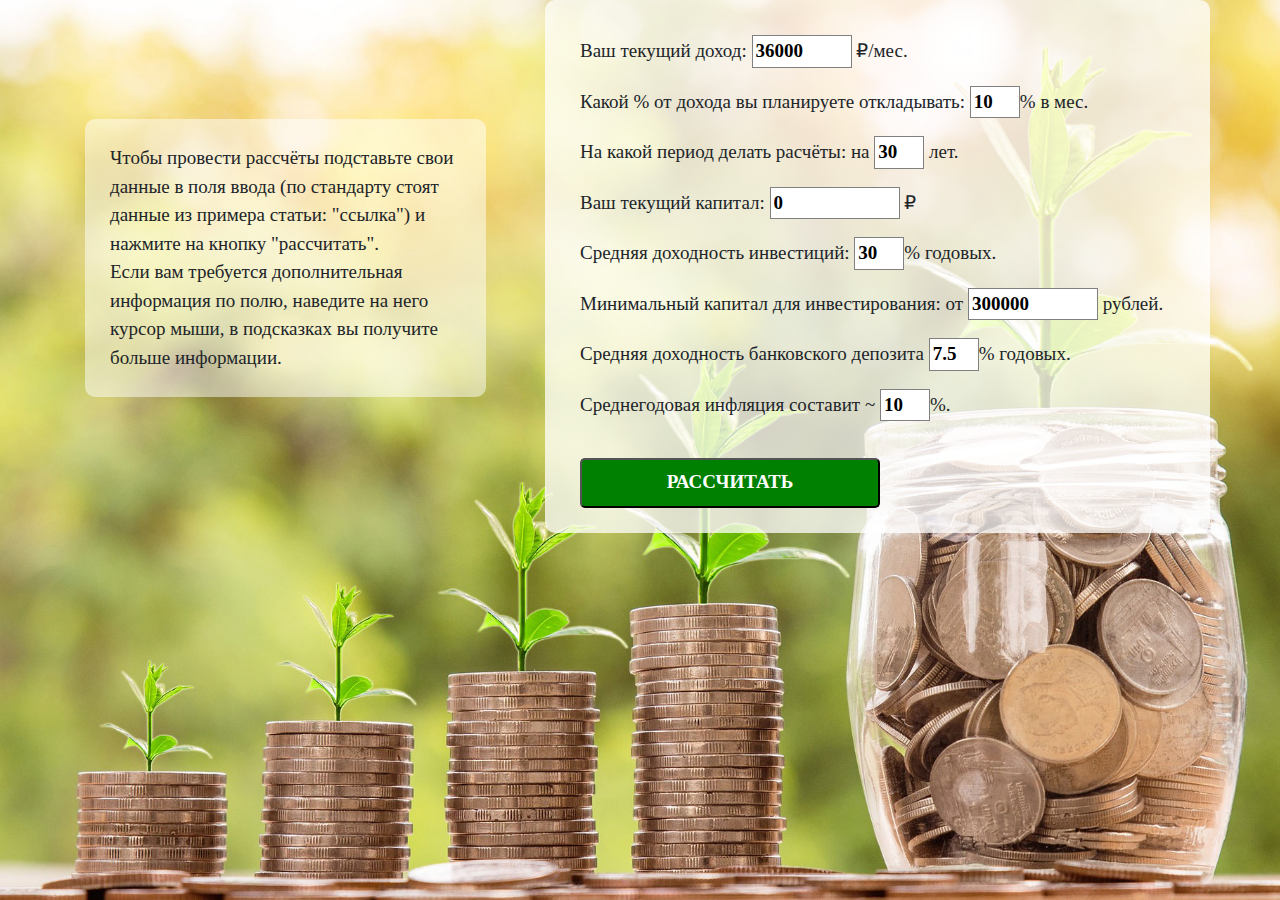
<file: index.html>
<!DOCTYPE html>
<html lang="en">
<head>
	<meta charset="UTF-8">
	<meta name="viewport" content="width=device-width, initial-scale=1, shrink-to-fit=no">
	<title>Счётчик сложных процентов</title>
	    <link rel="stylesheet" href="css/bootstrap.min.css">
	    <link rel="stylesheet" href="css/bootstrap-grid.min.css">
	    <link rel="stylesheet" href="css/style.css" >
</head>
	
<body>
	<div class="calc-wrap"><div class="container">
		
		
			<div class="glcontainer1">
				
				<!--<div>Сколько вы планируете откладывать каждый месяц (желательно е мнеее 10% от дохода): <br>
					<input type="number" value="3000" class="summa"> рублей. </div>-->
				<div class="row">
					<div class="opis col-lg-5">

						<p>Чтобы провести рассчёты подставьте свои данные  в поля ввода (по стандарту стоят данные из примера статьи: "ссылка") и нажмите на кнопку "рассчитать". 
							<br>Если вам требуется дополнительная информация по полю, наведите на него курсор мыши, в подсказках вы получите больше информации.</p>
					</div>
					<div class="calc col-lg-7">
						<div class="wrap-dohod" title="Ваш текущий (или прогнозируемый) среднемесячный доход."><label>Ваш текущий доход: 
							<input type="number" value="36000" class="dohod"> ₽/мес.</label>
						</div>
						<div class="wrap-procent" title="Какой процент от дохода вы планируете откладывать ежемесячно?  (Желательно не менее 10%)"><label >Какой % от дохода вы планируете откладывать: <input type="number" value="10" class="procent">% в мес.</label>
						</div>
						<div class="wrap-srok" title="Через какое время вы планируете полностью перейти на пассивный доход?"><label >На какой период делать расчёты:
							на <input type="number" value="30" class="srok"> лет. </label></div>
						<div class="wrap-cap1" title="Каким капиталом вы обладаете на данный момент?"><label >Ваш текущий капитал: 
								<input type="number" value="0" class="cap1"> ₽</label></div>
						<div class="wrap-invest_dohod" title="Под какой  процент(в среднем) вы планируете инвестировать свои деньги?"><label >Средняя доходность инвестиций: 
								<input type="number" value="30" class="invest_dohod">% годовых. </label></div>
						<div class="wrap-min_invest_cap" title="Обладая каким капиталом вы планируете заняться инвестициями?"><label >Минимальный капитал для инвестирования: от 
								<input type="number" value="300000" class="min_invest_cap" > рублей.</label></div>
						<div class="wrap-depozit_dohod" title='Какая средняя доходность по депозиту, на котором вы планируете держать свои деньги до начала инвестирования?'><label >Средняя доходность банковского депозита
								 <input type="number" value="7.5" class="depozit_dohod">% годовых. </label></div>
							 <div class="wrap-inv"> <label>Среднегодовая инфляция составит ~ 
							 		<input type="number" value="10" class="inv">%.</label>
							 </div>
						<br>
						<button class="slproc_btn">рассчитать</button>
					</div>
				</div>
		
			</div>
			<div class="glcontainer2">
				
				<p>Если вы, начиная с этого месяца, будете откладывать <b><span class="otv_summa">N</span> рублей</b> ежемесячно и начнёте инвестировать минимум под <b><span class="otv_proc">0</span>% </b>годовых (начиная с капитала в <b><span class="otv_min_invest_cap">N</span> рублей</b>), постоянно  реинвестируя проценты, то через <b><span class="otv_srok">0</span> лет </b>ваш капитал вырастит до ~ <b><span class="otv_cap1">ответ</span> рублей</b>, покупательная способность которого будет эквивалентна ~ <b><span class="otv_cap2">ответ</span> рублей </b>на сегодняшний день (если учитывать среднюю инфляцию в <b><span class="otv_inv">N</span>%</b>). <br> <br>

				Ваш ежемесячный пассивный доход составит <b><span class="otv_dohod1">ответ</span> рублей</b> (<b><span class="otv_dohod2">ответ</span> рублей </b>с учётом инфляции и необходимости реинвестирования). <br><br>
		
				Пассивный доход полностью перекроет текущий через <b><span class="col_let1">N</span> лет</b> (через <b><span class="col_let2">N</span> лет</b>, если учитывать инфляцию и необходимость реинвестирования).</p>
				<p>Терпения и успехов в реализации!</p>
				<div class="text-center">
					<button class="btn-echoras">Рассчитать ещё раз</button>
				</div>
				<div class="vk-wrap">
					<div class="row">
						<p class="col-lg-9">Если у вас есть вопросы по работе калькулятора, вам нужна помощь в составлении инвест. стратегии или вы хотите подробнее узнать об актуальных возможностях инвестирования - пишите мне, я всегда открыт к диалогу и рад новым знакомствам.</p>
						<div class="col-lg-3"><a href="http://vk.me/maksim_gribanau" target="_blank" class="btn-vk"><img src="img/vk.png" alt="1"> <span>написать</span></a></div>
					</div>
				</div>
				
			</div>
	</div>
</div>



<script src="js/jquery.min.js"></script>

<script src="js/script.js"></script>
</body>
</html>
</file>
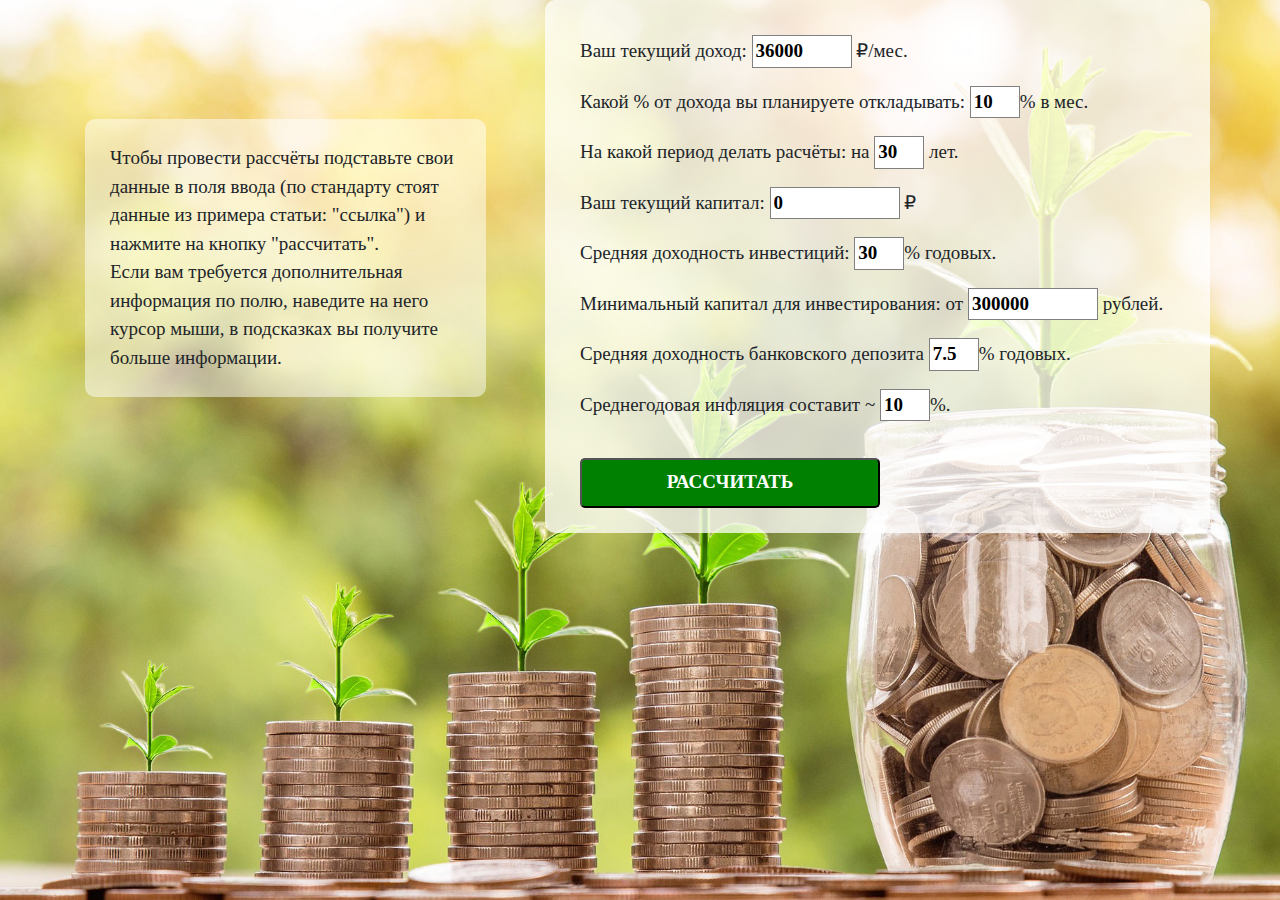
<file: calc/index.html>
<!DOCTYPE html>
<html lang="en">
<head>
	<meta charset="UTF-8">
	<meta name="viewport" content="width=device-width, initial-scale=1, shrink-to-fit=no">
	<link rel="icon" href="img/icon.ico">
	<title>Счётчик сложных процентов</title>
	    <link rel="stylesheet" href="css/bootstrap.min.css">
	    <link rel="stylesheet" href="css/bootstrap-grid.min.css">
	    <link rel="stylesheet" href="css/style.css" >
</head>
	
<body>
	<div class="calc-wrap"><div class="container">
		
		
			<div class="glcontainer1">
				
				<!--<div>Сколько вы планируете откладывать каждый месяц (желательно е мнеее 10% от дохода): <br>
					<input type="number" value="3000" class="summa"> рублей. </div>-->
				<div class="row">
					<div class="opis col-lg-5">

						<p>Чтобы провести рассчёты подставьте свои данные  в поля ввода (по стандарту стоят данные из примера статьи: "ссылка") и нажмите на кнопку "рассчитать". 
							<br>Если вам требуется дополнительная информация по полю, наведите на него курсор мыши, в подсказках вы получите больше информации.</p>
					</div>
					<div class="calc col-lg-7">
						<div class="wrap-dohod" title="Ваш текущий (или прогнозируемый) среднемесячный доход."><label>Ваш текущий доход: 
							<input type="number" value="36000" class="dohod"> ₽/мес.</label>
						</div>
						<div class="wrap-procent" title="Какой процент от дохода вы планируете откладывать ежемесячно?  (Желательно не менее 10%)"><label >Какой % от дохода вы планируете откладывать: <input type="number" value="10" class="procent">% в мес.</label>
						</div>
						<div class="wrap-srok" title="Через какое время вы планируете полностью перейти на пассивный доход?"><label >На какой период делать расчёты:
							на <input type="number" value="30" class="srok"> лет. </label></div>
						<div class="wrap-cap1" title="Каким капиталом вы обладаете на данный момент?"><label >Ваш текущий капитал: 
								<input type="number" value="0" class="cap1"> ₽</label></div>
						<div class="wrap-invest_dohod" title="Под какой  процент(в среднем) вы планируете инвестировать свои деньги?"><label >Средняя доходность инвестиций: 
								<input type="number" value="30" class="invest_dohod">% годовых. </label></div>
						<div class="wrap-min_invest_cap" title="Обладая каким капиталом вы планируете заняться инвестициями?"><label >Минимальный капитал для инвестирования: от 
								<input type="number" value="300000" class="min_invest_cap" > рублей.</label></div>
						<div class="wrap-depozit_dohod" title='Какая средняя доходность по депозиту, на котором вы планируете держать свои деньги до начала инвестирования?'><label >Средняя доходность банковского депозита
								 <input type="number" value="7.5" class="depozit_dohod">% годовых. </label></div>
							 <div class="wrap-inv"> <label>Среднегодовая инфляция составит ~ 
							 		<input type="number" value="10" class="inv">%.</label>
							 </div>
						<br>
						<button class="slproc_btn">рассчитать</button>
					</div>
				</div>
		
			</div>
			<div class="glcontainer2">
				
				<p>Если вы, начиная с этого месяца, будете откладывать <b><span class="otv_summa">N</span> рублей</b> ежемесячно и начнёте инвестировать минимум под <b><span class="otv_proc">0</span>% </b>годовых (начиная с капитала в <b><span class="otv_min_invest_cap">N</span> рублей</b>), постоянно  реинвестируя проценты, то через <b><span class="otv_srok">0</span> лет </b>ваш капитал вырастит до ~ <b><span class="otv_cap1">ответ</span> рублей</b>, покупательная способность которого будет эквивалентна ~ <b><span class="otv_cap2">ответ</span> рублей </b>на сегодняшний день (если учитывать среднюю инфляцию в <b><span class="otv_inv">N</span>%</b>). <br> <br>

				Ваш ежемесячный пассивный доход составит <b><span class="otv_dohod1">ответ</span> рублей</b> (<b><span class="otv_dohod2">ответ</span> рублей </b>с учётом инфляции и необходимости реинвестирования). <br><br>
		
				Пассивный доход полностью перекроет текущий через <b><span class="col_let1">N</span> лет</b> (через <b><span class="col_let2">N</span> лет</b>, если учитывать инфляцию и необходимость реинвестирования).</p>
				<p>Терпения и успехов в реализации!</p>
				<div class="text-center">
					<button class="btn-echoras">Рассчитать ещё раз</button>
				</div>
				<div class="vk-wrap">
					<div class="row">
						<p class="col-lg-9">Если у вас есть вопросы по работе калькулятора, вам нужна помощь в составлении инвест. стратегии или вы хотите подробнее узнать об актуальных возможностях инвестирования - пишите мне, я всегда открыт к диалогу и рад новым знакомствам.</p>
						<div class="col-lg-3"><a href="http://vk.me/maksim_gribanau" target="_blank" class="btn-vk"><img src="img/vk.png" alt="1"> <span>написать</span></a></div>
					</div>
				</div>
				
			</div>
	</div>
</div>



<script src="js/jquery.min.js"></script>

<script src="js/script.js"></script>
</body>
</html>
</file>
<file: css/style.css>
body{
	max-width: 100%;
	width: 100%;
}
input{
	outline: none;
	font-weight: bold;
	padding: 1px 3px;
	border: 1px solid grey;
}
input:focus{
	border: 1px solid green;
	color: green;
}


.calc-wrap{
	font-family: Roboto;
	font-size: 19px;
	background: url(../img/fon.jpg) left no-repeat;
	background-size: cover;
	min-height: 100vh;
	
	

}
.glcontainer1{
    flex-direction: column;
    justify-content: center;
}
.opis{
	display: flex;
    flex-direction: column;
    justify-content: center;
}
.opis p{
	display: inline-block;
	width: 90%;
	background-color: rgba(255,255,255, 0.5);
	padding: 25px;
	display: block;
	
	border-radius: 10px;

	

}
.calc{
	background-color: rgba(255,255,255,0.75);
	padding: 25px 35px;
	border-radius: 10px;

}
.calc div{
	margin-top: 10px;

}
.calc div label{
	cursor: help;
}

.wrap-dohod input{
	width: 100px;
	max-width: 1000px;
}
.wrap-procent input{
	width: 50px;
}
.wrap-srok input{
	width: 50px;
}
.wrap-cap1 input{
	width: 130px;
}
.wrap-invest_dohod input{
	width: 50px;
}
.wrap-min_invest_cap input{
	width: 130px;
}
.wrap-depozit_dohod input{
	width: 50px;
}
.wrap-inv input{
	width: 50px;
}
button{
	width: 300px;
	max-width: 100%;
	height: 50px;
	background-color: rgba(0,128,0, 1);
	outline: none!important;
	color: #fff;
	text-transform: uppercase;
	font-weight: bold;
	border-radius: 5px;
}
button:hover{
	cursor: pointer;
	background-color: rgba(0,128,0, 0.9);

}
.glcontainer2{
	display: none;
	margin: 0;
	background-color: rgba(255,255,255, 0.8);
	padding: 40px;
	padding-top: 70px;
	font-size: 20px;
	min-height: 100vh;

}
.glcontainer2 b{
	font-weight: bold;
}
.btn-echoras{
	margin-top: 15px;
}
.btn-vk{
	max-width: 190px;
	display: block;
	height: 50px;
	color: #fff;
	background-color: #5181b8;
	border-radius: 20px;
}
.btn-vk:hover{
	text-decoration: none;
color: #fff;
}
.btn-vk img{
	max-height: 50px;
	margin-left: 5px;
}
.btn-vk span{
	display: inline-block;
	margin-left: 10px;
	margin-right: 15px;
}
.vk-wrap{
	display: none;
	font-size: 18px;

	margin-top: 60px;
}
.vk-wrap a{
	font-size: 20px;
}
.vk-wrap .row{
	
    justify-content: center;
}














@media (max-width: 568px){
.glcontainer2{
	font-size: 18px;
	padding-left: 5%;
	padding-right: 5%;
}
}
</file>
<file: calc/css/style.css>
body{
	max-width: 100%;
	width: 100%;
}
input{
	outline: none;
	font-weight: bold;
	padding: 1px 3px;
	border: 1px solid grey;
}
input:focus{
	border: 1px solid green;
	color: green;
}


.calc-wrap{
	font-family: Roboto;
	font-size: 19px;
	background: url(../img/fon.jpg) left no-repeat;
	background-size: cover;
	min-height: 100vh;
	
	

}
.glcontainer1{
    flex-direction: column;
    justify-content: center;
}
.opis{
	display: flex;
    flex-direction: column;
    justify-content: center;
}
.opis p{
	display: inline-block;
	width: 90%;
	background-color: rgba(255,255,255, 0.5);
	padding: 25px;
	display: block;
	
	border-radius: 10px;

	

}
.calc{
	background-color: rgba(255,255,255,0.75);
	padding: 25px 35px;
	border-radius: 10px;

}
.calc div{
	margin-top: 10px;

}
.calc div label{
	cursor: help;
}

.wrap-dohod input{
	width: 100px;
	max-width: 1000px;
}
.wrap-procent input{
	width: 50px;
}
.wrap-srok input{
	width: 50px;
}
.wrap-cap1 input{
	width: 130px;
}
.wrap-invest_dohod input{
	width: 50px;
}
.wrap-min_invest_cap input{
	width: 130px;
}
.wrap-depozit_dohod input{
	width: 50px;
}
.wrap-inv input{
	width: 50px;
}
button{
	width: 300px;
	max-width: 100%;
	height: 50px;
	background-color: rgba(0,128,0, 1);
	outline: none!important;
	color: #fff;
	text-transform: uppercase;
	font-weight: bold;
	border-radius: 5px;
}
button:hover{
	cursor: pointer;
	background-color: rgba(0,128,0, 0.9);

}
.glcontainer2{
	display: none;
	margin: 0;
	background-color: rgba(255,255,255, 0.8);
	padding: 40px;
	padding-top: 70px;
	font-size: 20px;
	min-height: 100vh;

}
.glcontainer2 b{
	font-weight: bold;
}
.btn-echoras{
	margin-top: 15px;
}
.btn-vk{
	max-width: 190px;
	display: block;
	height: 50px;
	color: #fff;
	background-color: #5181b8;
	border-radius: 20px;
}
.btn-vk:hover{
	text-decoration: none;
color: #fff;
}
.btn-vk img{
	max-height: 50px;
	margin-left: 5px;
}
.btn-vk span{
	display: inline-block;
	margin-left: 10px;
	margin-right: 15px;
}
.vk-wrap{
	display: none;
	font-size: 18px;

	margin-top: 60px;
}
.vk-wrap a{
	font-size: 20px;
}
.vk-wrap .row{
	
    justify-content: center;
}














@media (max-width: 568px){
.glcontainer2{
	font-size: 18px;
	padding-left: 5%;
	padding-right: 5%;
}
}
</file>
